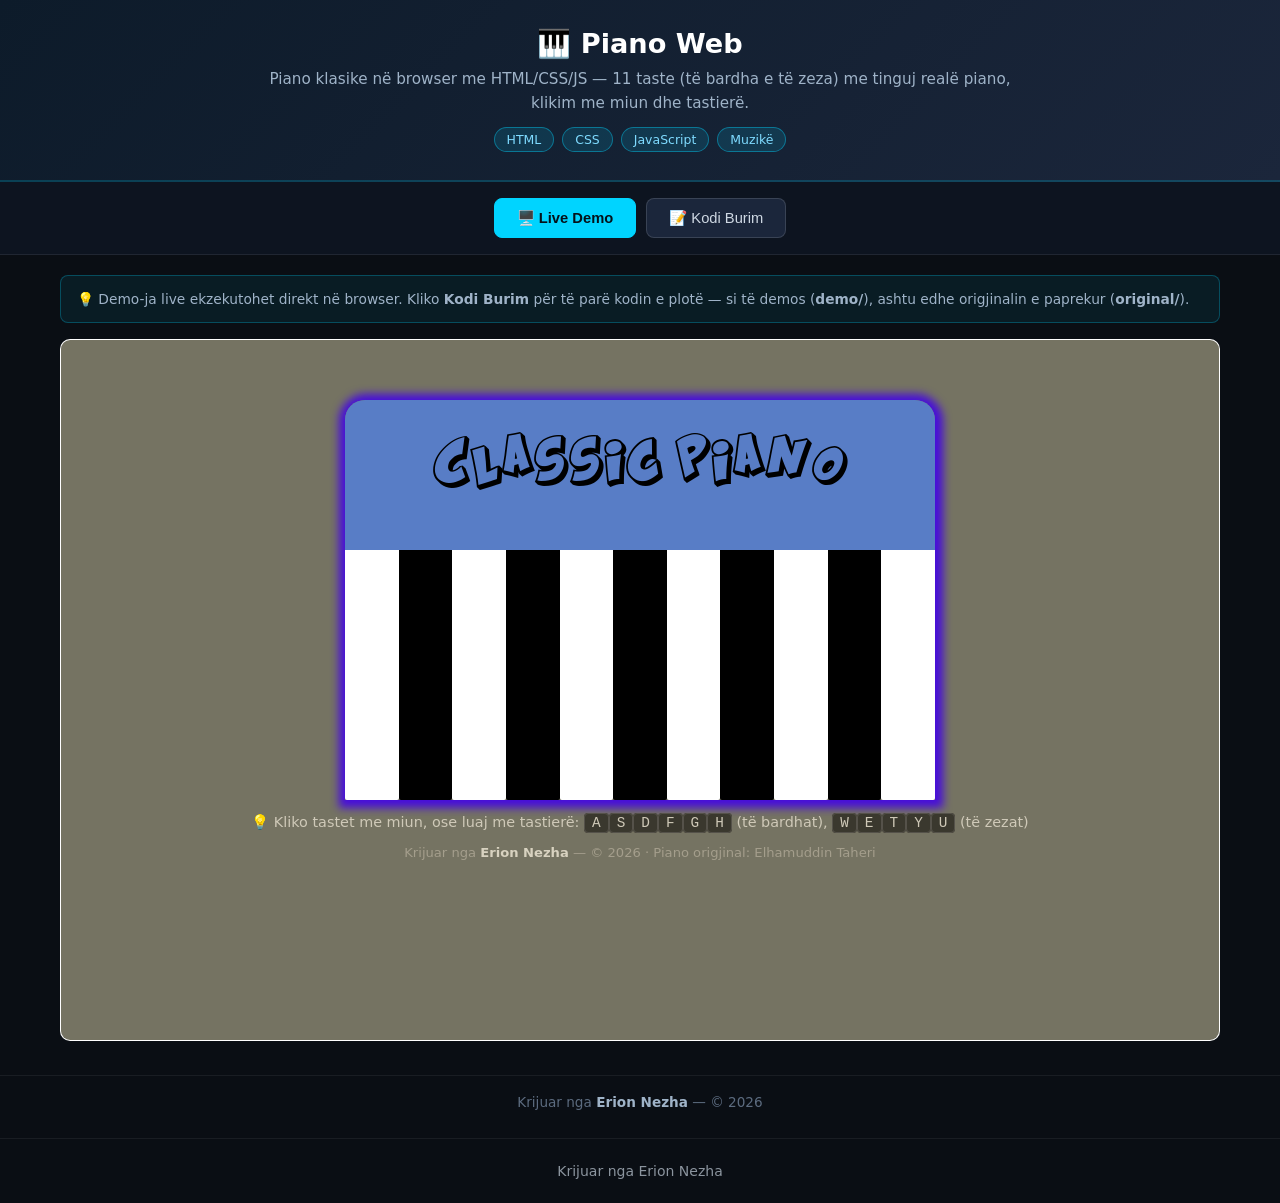
<file: index.html>
<!-- Created by Erion Nezha — © 2026 All rights reserved -->
<!DOCTYPE html>
<html lang="sq">
<head>
<meta charset="UTF-8">
<meta name="viewport" content="width=device-width, initial-scale=1.0">
<title>Piano Web — Erion Nezha</title>
<style>
*{box-sizing:border-box;margin:0;padding:0}
body{background:#0a0e14;color:#e6e6e6;font-family:'Segoe UI',system-ui,sans-serif;min-height:100vh;display:flex;flex-direction:column}
header.top{background:linear-gradient(135deg,#0d1b2a,#1b263b);padding:28px 20px;text-align:center;border-bottom:2px solid #00d4ff33}
header.top h1{font-size:1.7rem;color:#fff;margin-bottom:8px}
header.top p{color:#9fb3c8;max-width:760px;margin:0 auto 12px;line-height:1.55;font-size:.95rem}
.badges{display:flex;gap:8px;justify-content:center;flex-wrap:wrap}
.badge{background:#00d4ff22;border:1px solid #00d4ff66;color:#7fdbff;padding:4px 12px;border-radius:20px;font-size:.78rem}
.tabs{display:flex;gap:10px;justify-content:center;padding:16px;background:#0d1420;border-bottom:1px solid #ffffff14}
.tabs button{background:#1b263b;color:#cfd8e3;border:1px solid #ffffff22;padding:10px 22px;border-radius:8px;cursor:pointer;font-size:.92rem;transition:.2s}
.tabs button.active,.tabs button:hover{background:#00d4ff;color:#04121a;border-color:#00d4ff;font-weight:600}
main{flex:1;padding:20px;max-width:1200px;width:100%;margin:0 auto}
.panel{display:none}
.panel.active{display:block}
iframe.demo{width:100%;height:78vh;border:1px solid #ffffff22;border-radius:10px;background:#fff}
.codewrap{display:flex;gap:0;border:1px solid #ffffff22;border-radius:10px;overflow:hidden;height:78vh;background:#0d1117}
.tree{width:250px;min-width:200px;background:#0d1420;border-right:1px solid #ffffff14;overflow-y:auto;padding:12px;font-size:.82rem}
.tree .tfile{padding:5px 8px;border-radius:5px;cursor:pointer;color:#9fb3c8;white-space:nowrap;overflow:hidden;text-overflow:ellipsis}
.tree .tfile:hover{background:#ffffff10;color:#fff}
.tree .tfile.active{background:#00d4ff26;color:#7fdbff}
.tree .tdir{color:#5c6b7f;font-weight:600;margin-top:8px;font-size:.75rem;text-transform:uppercase;letter-spacing:.5px}
.codeview{flex:1;overflow:auto;padding:0;position:relative}
.codeview pre{padding:16px;font-family:'Consolas','Fira Code',monospace;font-size:.82rem;line-height:1.6;color:#d6deeb;white-space:pre}
.codeview .lineno{color:#4a5568;user-select:none;margin-right:12px;display:inline-block;width:32px;text-align:right}
.cbar{display:flex;gap:8px;align-items:center;padding:10px 14px;background:#0d1420;border-bottom:1px solid #ffffff14;font-size:.82rem;color:#9fb3c8;overflow-x:auto}
footer{text-align:center;padding:18px;color:#5c6b7f;font-size:.85rem;border-top:1px solid #ffffff10;margin-top:10px}
footer strong{color:#9fb3c8}
.note{background:#00d4ff12;border:1px solid #00d4ff44;border-radius:8px;padding:12px 16px;margin-bottom:16px;font-size:.86rem;color:#9fb3c8;line-height:1.6}
.kw{color:#ff7edb}.st{color:#ffd75c}.cm{color:#5c6b7f;font-style:italic}.fn{color:#7fdbff}.nm{color:#f78c6c}
@media(max-width:860px){.codewrap{flex-direction:column}.tree{width:100%;max-height:150px;border-right:none;border-bottom:1px solid #ffffff14}}
</style>
</head>
<body>
<header class="top">
<h1>🎹 Piano Web</h1>
<p>Piano klasike në browser me HTML/CSS/JS — 11 taste (të bardha e të zeza) me tinguj realë piano, klikim me miun dhe tastierë.</p>
<div class="badges"><span class="badge">HTML</span><span class="badge">CSS</span><span class="badge">JavaScript</span><span class="badge">Muzikë</span></div>
</header>
<div class="tabs">
<button class="active" onclick="show('demo',this)">🖥️ Live Demo</button>
<button onclick="show('code',this)">📝 Kodi Burim</button>
</div>
<main>
<div class="note">💡 Demo-ja live ekzekutohet direkt në browser. Kliko <strong>Kodi Burim</strong> për të parë kodin e plotë — si të demos (<strong>demo/</strong>), ashtu edhe origjinalin e paprekur (<strong>original/</strong>).</div>
<div id="p-demo" class="panel active"><iframe class="demo" src="demo/index.html" title="Live demo"></iframe></div>
<div id="p-code" class="panel"><div class="codewrap">
<aside class="tree" id="tree"></aside>
<div class="codeview"><div class="cbar" id="cbar"></div><div id="codebox"><pre></pre></div></div>
</div></div>
</main>
<footer>Krijuar nga <strong>Erion Nezha</strong> — © 2026</footer>
<script>
const TREE={"dirs": [{"name": "demo", "dirs": [{"name": "sounds", "dirs": [], "files": ["key1.mp3", "key2.mp3", "key3.mp3", "key4.mp3", "key5.mp3", "key6.mp3", "key7.mp3", "key8.mp3", "key9.mp3", "key10.mp3", "key11.mp3"]}], "files": ["index.html", "piano.css", "piano.js", "Kraash.ttf"]}, {"name": "original", "dirs": [{"name": "sounds", "dirs": [], "files": ["key1.mp3", "key2.mp3", "key3.mp3", "key4.mp3", "key5.mp3", "key6.mp3", "key7.mp3", "key8.mp3", "key9.mp3", "key10.mp3", "key11.mp3"]}], "files": ["piano.html", "piano.css", "piano.js", "Kraash.ttf", "ringtone.mp3"]}], "files": []};
function show(id,btn){document.querySelectorAll('.panel').forEach(p=>p.classList.remove('active'));document.getElementById('p-'+id).classList.add('active');document.querySelectorAll('.tabs button').forEach(b=>b.classList.remove('active'));btn.classList.add('active');}
function buildTree(){
  const t=document.getElementById('tree');let html='';
  const walk=(node,prefix)=>{node.dirs.forEach(d=>{html+='<div class="tdir">📁 '+prefix+d.name+'</div>';walk(d,prefix+d.name+'/');});node.files.forEach(f=>{html+='<div class="tfile" data-p="'+prefix+f+'">📄 '+f+'</div>';});};
  walk(TREE,'');t.innerHTML=html;
  t.querySelectorAll('.tfile').forEach(el=>el.onclick=()=>openFile(el.dataset.p,el));
  const first=t.querySelector('.tfile');if(first)openFile(first.dataset.p,first);
}
async function openFile(path,el){
  document.querySelectorAll('.tfile').forEach(e=>e.classList.remove('active'));el.classList.add('active');
  document.getElementById('cbar').textContent=path;
  const box=document.getElementById('codebox');
  try{const r=await fetch(path);if(!r.ok)throw 0;const txt=await r.text();
    box.innerHTML='<pre>'+hl(txt,path.split('.').pop())+'</pre>';
  }catch(e){box.innerHTML='<pre>Nuk u gjet file-i ('+path+').</pre>';}
}
function hl(code,lang){
  const esc=s=>s.replace(/&/g,'&amp;').replace(/</g,'&lt;').replace(/>/g,'&gt;');
  const tok=/(\/\/[^\n]*|\/\*[\s\S]*?\*\/|#[^\n]*|<!--[\s\S]*?-->)|("[^"\n]*"|'[^'\n]*')|\b(import|from|as|def|return|if|elif|else|for|while|in|not|and|or|class|try|except|finally|with|lambda|pass|break|continue|print|var|let|const|function|if|else|for|while|new|this|null|true|false|=>|echo|SELECT|FROM|WHERE)\b|\b(\d+(\.\d+)?)\b/g;
  let out='',last=0,m;
  while((m=tok.exec(code))!==null){
    out+=esc(code.slice(last,m.index));
    const cls=m[1]?'cm':m[2]?'st':m[3]?'kw':'nm';
    out+='<span class="'+cls+'">'+esc(m[0])+'</span>';
    last=m.index+m[0].length;
  }
  out+=esc(code.slice(last));
  return out.split('\n').map((l,i)=>'<span class="lineno">'+(i+1)+'</span>'+(l||' ')).join('\n');
}
buildTree();
</script>
<footer style="text-align:center;padding:24px 16px;color:#8b949e;font-family:system-ui,sans-serif;font-size:14px;">Krijuar nga Erion Nezha</footer>
</body>
</html>
</file>
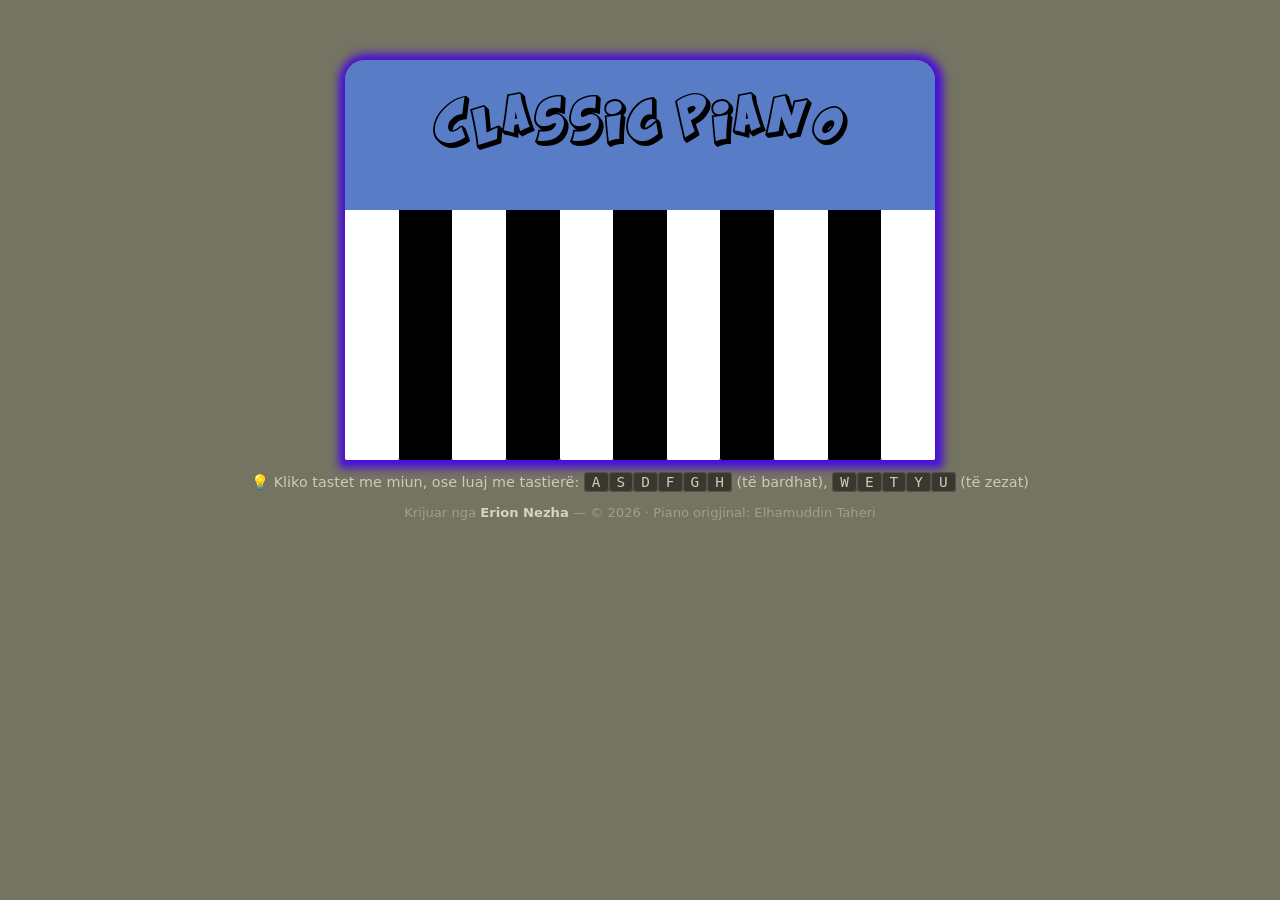
<file: demo/index.html>
<!-- Created by Erion Nezha — © 2026 All rights reserved -->
<!-- Piano origjinal: Erion Nezha — demo e përshtatur nga Erion Nezha -->
<!DOCTYPE html>
<html lang="sq">
<head>
<meta charset="UTF-8">
<meta name="viewport" content="width=device-width, initial-scale=1.0">
<title>Piano — Demo</title>
<link rel='stylesheet' type="text/css" href='piano.css'>
<style>
.hint{text-align:center;color:#cfc9b8;font-family:'Segoe UI',system-ui,sans-serif;margin-top:14px;font-size:.9rem}
.hint kbd{background:#3a382e;border:1px solid #55524a;border-radius:4px;padding:1px 7px;font-family:monospace}
footer{text-align:center;padding:14px;color:#a49e8c;font-size:.82rem;font-family:'Segoe UI',system-ui,sans-serif}
footer strong{color:#d8d2c0}
</style>
</head>
<body>
<div class='container'>

    <div class='heading'>
        <p id='text'>Classic Piano</p>
    </div>

    <div class='keys'>
        <div class="key keyWhite" id="k1" data-k="a"></div>
        <div class="key keyBlack" id="k2" data-k="w"></div>
        <div class="key keyWhite" id="k3" data-k="s"></div>
        <div class="key keyBlack" id="k4" data-k="e"></div>
        <div class="key keyWhite" id="k5" data-k="d"></div>
        <div class="key keyBlack" id="k6" data-k="t"></div>
        <div class="key keyWhite" id="k7" data-k="f"></div>
        <div class="key keyBlack" id="k8" data-k="y"></div>
        <div class="key keyWhite" id="k9" data-k="g"></div>
        <div class="key keyBlack" id="k10" data-k="u"></div>
        <div class="key keyWhite" id="k11" data-k="h"></div>
    </div>

<script src='piano.js'></script>

</div>
<p class="hint">💡 Kliko tastet me miun, ose luaj me tastierë: <kbd>A</kbd><kbd>S</kbd><kbd>D</kbd><kbd>F</kbd><kbd>G</kbd><kbd>H</kbd> (të bardhat), <kbd>W</kbd><kbd>E</kbd><kbd>T</kbd><kbd>Y</kbd><kbd>U</kbd> (të zezat)</p>
<footer>Krijuar nga <strong>Erion Nezha</strong> — © 2026 · Piano origjinal: Elhamuddin Taheri</footer>
</body>
</html>
</file>
<file: demo/piano.css>
/* Created by Erion Nezha — © 2026 All rights reserved */
/* Piano origjinal: Erion Nezha — stil i përshtatur */
* {
    margin: 0;
    padding: 0;
    box-sizing: border-box;
}

@font-face {
    font-family: 'kraash';
    src: url('Kraash.ttf');
}

body {
    background-color: #757362;
}

.container {
    height: 400px;
    width: 590px;
    max-width: 96vw;
    margin: auto;
    margin-top: 60px;
    border-top-right-radius: 20px;
    border-top-left-radius: 20px;
    box-shadow: 1px 1px 9px 7px #470ddb;
}

.heading {
    height: 150px;
    width: auto;
    border-top-right-radius: 20px;
    border-top-left-radius: 20px;
    background-color: #587dc6;
    padding-top: 5px;
}

#text {
    text-align: center;
    font-size: 30px;
    font-family: 'kraash', cursive;
    margin-top: 45px;
}

.keys {
    height: 250px;
    width: 100%;
    padding: 0;
    font-size: 0;
}

.key {
    height: 250px;
    width: calc(100% / 11);
    display: inline-block;
    border-bottom-right-radius: 2px;
    border-bottom-left-radius: 2px;
    margin: 0;
    cursor: pointer;
    user-select: none;
}

.keyBlack {
    background-color: black;
}

.keyWhite {
    background-color: white;
}

.key.active-white { background-color: lightgray; }
.key.active-black { background-color: gray; }
</file>
